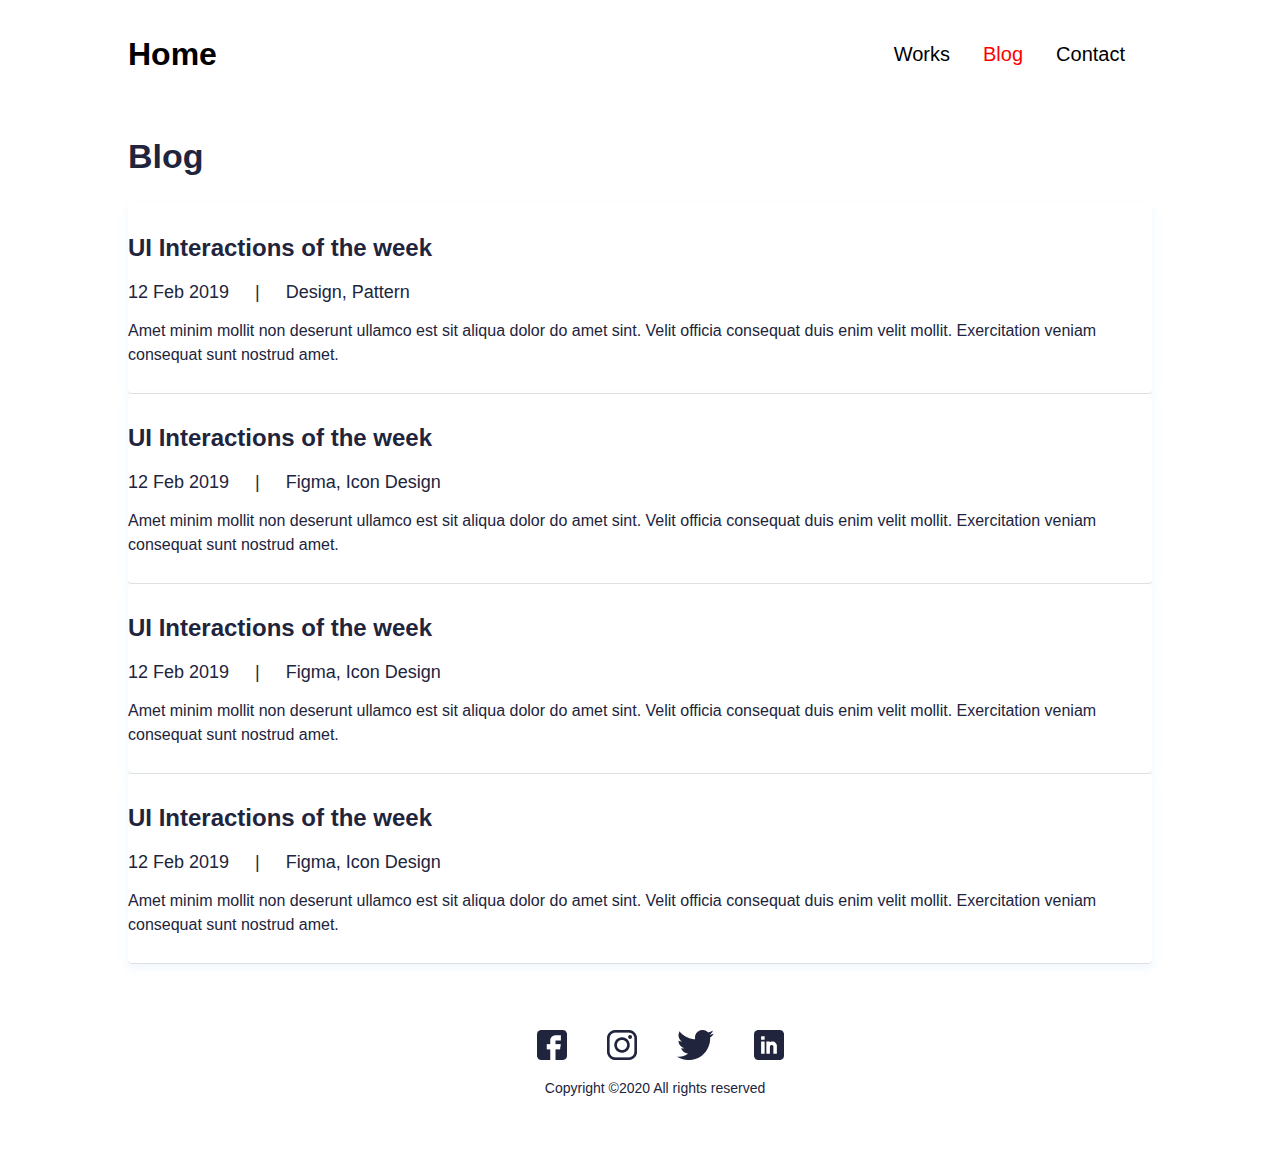
<file: blog.html>
<!DOCTYPE html>
<html lang="en">
<head>
    <meta charset="UTF-8">
    <meta http-equiv="X-UA-Compatible" content="IE=edge">
    <meta name="viewport" content="width=device-width, initial-scale=1.0">
    <link rel="stylesheet" href="css/blog.css">
    <title>Blog</title>
</head>
<body>
    <header>
        <div class="container">
            <div class="navbar">
                <h1 class="home">Home</h1>
                <ul>
                    <li>
                        <a href="#" class="works">Works</a>
                    </li>
                    <li>
                        <a href="#" class="blog">Blog</a>
                    </li>
                    <li>
                        <a href="#" class="contact">Contact</a>
                    </li>
                </ul>
            </div>
        </div>
    </header>
    <main>
        <div class="container">
            <div class="recentPosts_title">
                <h2>Blog</h2>
            </div>
            <div class="recentPosts_wrapper">
                <div class="recentPosts_card">
                    <h2>UI Interactions of the week</h2>
                    <div class="date">
                        <p>12 Feb 2019</p>
                        <p>|</p>
                        <p>Design, Pattern</p>
                    </div>
                    <p class="text">Amet minim mollit non deserunt ullamco est sit aliqua dolor do amet sint. Velit
                        officia consequat duis enim velit mollit. Exercitation veniam consequat sunt nostrud amet.
                    </p>
                </div>
                <div class="recentPosts_card">
                    <h2>UI Interactions of the week</h2>
                    <div class="date">
                        <p>12 Feb 2019</p>
                        <p>|</p>
                        <p>Figma, Icon Design</p>
                    </div>
                    <p class="text">Amet minim mollit non deserunt ullamco est sit aliqua dolor do amet sint. Velit
                        officia consequat duis enim velit mollit. Exercitation veniam consequat sunt nostrud amet.
                    </p>
                </div>
                <div class="recentPosts_card">
                    <h2>UI Interactions of the week</h2>
                    <div class="date">
                        <p>12 Feb 2019</p>
                        <p>|</p>
                        <p>Figma, Icon Design</p>
                    </div>
                    <p class="text">Amet minim mollit non deserunt ullamco est sit aliqua dolor do amet sint. Velit
                        officia consequat duis enim velit mollit. Exercitation veniam consequat sunt nostrud amet.
                    </p>
                </div>
                <div class="recentPosts_card">
                    <h2>UI Interactions of the week</h2>
                    <div class="date">
                        <p>12 Feb 2019</p>
                        <p>|</p>
                        <p>Figma, Icon Design</p>
                    </div>
                    <p class="text">Amet minim mollit non deserunt ullamco est sit aliqua dolor do amet sint. Velit
                        officia consequat duis enim velit mollit. Exercitation veniam consequat sunt nostrud amet.
                    </p>
                </div>
            </div>
        </div>
    </main>
    <footer>
        <div class="container">
            <div class="footer">
                <div>
                    <ul>
                        <li>
                            <a href="#">
                                <img src="src/img/fb.png" alt="">
                            </a>
                        </li>
                        <li>
                            <a href="#">
                                <img src="src/img/insta.png" alt="">
                            </a>
                        </li>
                        <li>
                            <a href="#">
                                <img src="src/img/twitter.png" alt="">
                            </a>
                        </li>
                        <li>
                            <a href="#">
                                <img src="src/img/Linkedin.png" alt="">
                            </a>
                        </li>
                    </ul>
                </div>
                <p>Copyright ©2020 All rights reserved </p>
            </div>
        </div>
    </footer>

    <script src="JS/blog.js">

    </script>
</body>
</html>
</file>
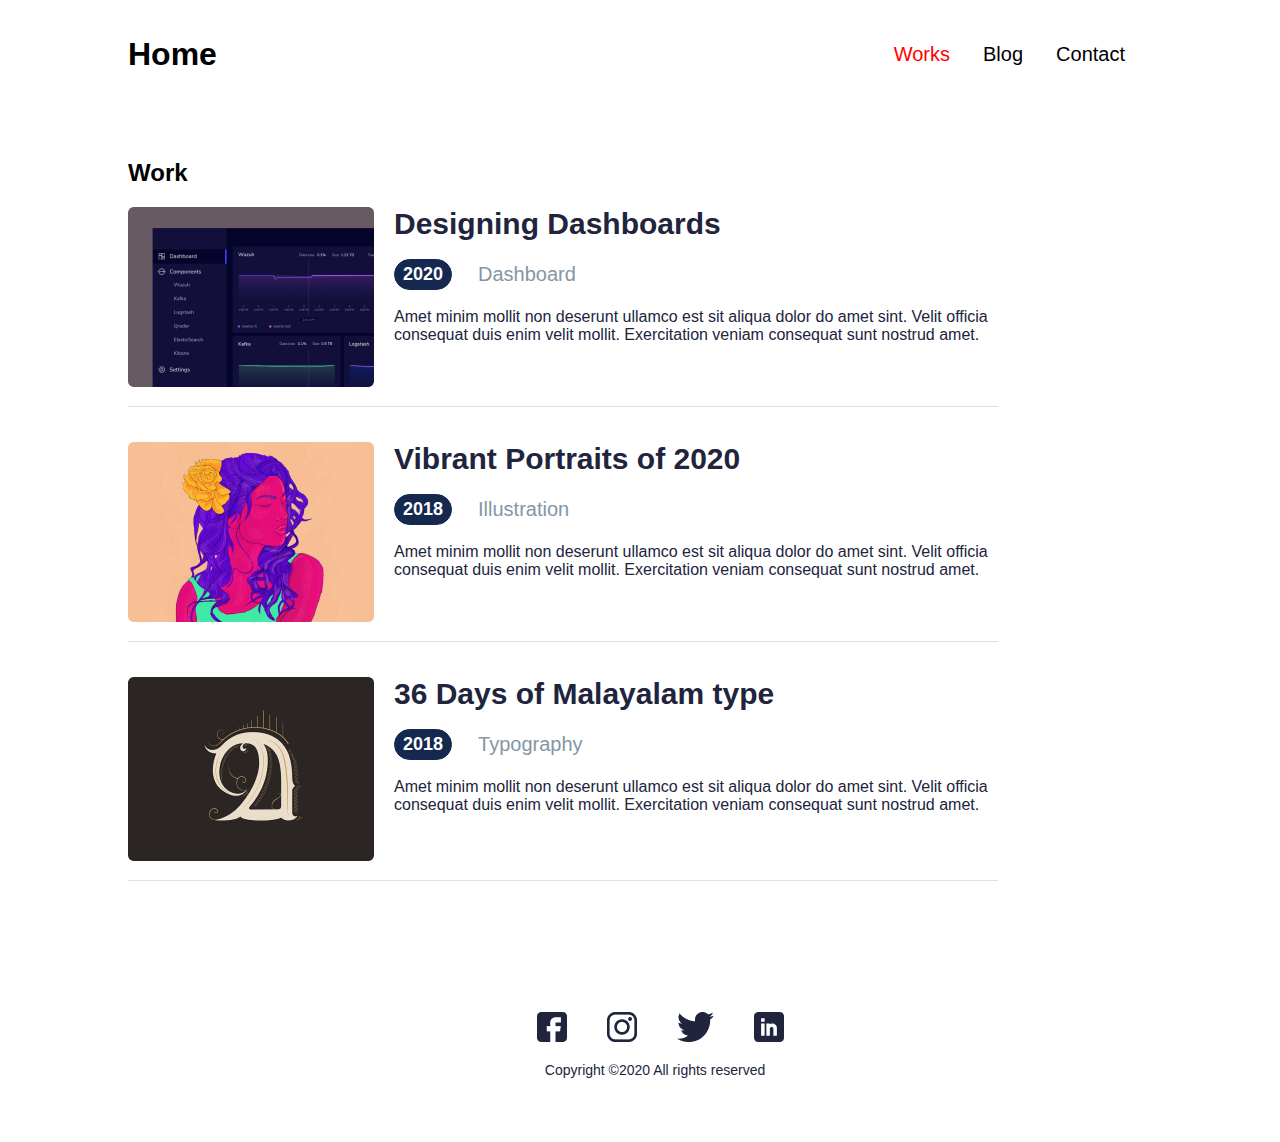
<file: work.html>
<!DOCTYPE html>
<html lang="en">
<head>
    <meta charset="UTF-8">
    <meta http-equiv="X-UA-Compatible" content="IE=edge">
    <meta name="viewport" content="width=device-width, initial-scale=1.0">
    <link rel="stylesheet" href="css/work.css">
    <title>Work</title>
</head>
<body>
    <header>
        <div class="container">
            <div class="navbar">
                <h1 class="home">Home</h1>
                <ul>
                    <li>
                        <a href="#" class="works">Works</a>
                    </li>
                    <li>
                        <a href="#" class="blog">Blog</a>
                    </li>
                    <li>
                        <a href="#" class="contact">Contact</a>
                    </li>
                </ul>
            </div>
        </div>
    </header>
    <main>
        <div class="container">
            <div class="featuredWorks">
                <h2 class="title">Work</h2>
                <div class="featuredWorks_wrapper">
                    <div class="featureWorks_card">
                        <div class="featureWorks_card-left">
                            <img src="src/img/work1.png" alt="">
                        </div>
                        <div class="featureWorks_card-right">
                            <h2>Designing Dashboards</h2>
                            <div class="link">
                                <p>2020</p>
                                <a href="#">Dashboard</a>
                            </div>
                            <div class="text">
                                Amet minim mollit non deserunt ullamco est sit aliqua dolor do amet sint. Velit officia consequat duis enim velit mollit. Exercitation veniam consequat sunt nostrud amet.
                            </div>
                        </div>
                    </div>
                    <div class="featureWorks_card">
                        <div class="featureWorks_card-left">
                            <img src="src/img/work2.png" alt="">
                        </div>
                        <div class="featureWorks_card-right">
                            <h2>Vibrant Portraits of 2020</h2>
                            <div class="link">
                                <p>2018</p>
                                <a href="#">Illustration</a>
                            </div>
                            <div class="text">
                                Amet minim mollit non deserunt ullamco est sit aliqua dolor do amet sint. Velit officia consequat duis enim velit mollit. Exercitation veniam consequat sunt nostrud amet.
                            </div>
                        </div>
                    </div>
                    <div class="featureWorks_card">
                        <div class="featureWorks_card-left">
                            <img src="src/img/work3.png" alt="">
                        </div>
                        <div class="featureWorks_card-right">
                            <h2>36 Days of Malayalam type</h2>
                            <div class="link">
                                <p>2018</p>
                                <a href="#">Typography</a>
                            </div>
                            <div class="text">
                                Amet minim mollit non deserunt ullamco est sit aliqua dolor do amet sint. Velit officia consequat duis enim velit mollit. Exercitation veniam consequat sunt nostrud amet.
                            </div>
                        </div>
                    </div>
                </div>
            </div>
        </div>
    </main>
    <footer>
        <div class="container">
            <div class="footer">
                <div>
                    <ul>
                        <li>
                            <a href="#">
                                <img src="src/img/fb.png" alt="">
                            </a>
                        </li>
                        <li>
                            <a href="#">
                                <img src="src/img/insta.png" alt="">
                            </a>
                        </li>
                        <li>
                            <a href="#">
                                <img src="src/img/twitter.png" alt="">
                            </a>
                        </li>
                        <li>
                            <a href="#">
                                <img src="src/img/Linkedin.png" alt="">
                            </a>
                        </li>
                    </ul>
                </div>
                <p>Copyright ©2020 All rights reserved </p>
            </div>
        </div>
    </footer>
    <script src="JS/work.js">

    </script>
</body>
</html>
</file>
<file: css/blog.css>
body {
    margin: 0;
    font-family: 'Heebo', sans-serif;
}

.container {
    width: 80%;
    margin: 0 auto;
}


/*HEADER*/
.navbar {
    display: flex;
    align-items: center;
    justify-content: space-between;
}
.navbar h1 {
    cursor: pointer;
}
.navbar ul{
    display: flex;
    justify-content: flex-end;
    gap: 33px;
    padding: 27px;
    list-style: none;
}
.navbar ul li a {
    font-size: 20px;
    font-weight: 500;
    text-decoration: none;
    color: black;
}
.navbar ul li a:hover {
    color: #FF6464;
}
.navbar ul li .blog {
    color: red;
}


/*MAIN*/
.recentPosts_title h2 {
    font-weight: 700;
    font-size: 34px;
    color: #21243D;
}
.recentPosts_card {
    background: #FFFFFF;
    box-shadow: 0px 4px 10px rgba(187, 225, 250, 0.25);
    border-radius: 4px;
    padding: 10px 0;
    cursor: pointer;
    border-bottom: 1px solid #E0E0E0;
}
.recentPosts_card h2 {
    font-weight: 700;
    font-size: 24px;
    color: #21243D;
}
.date {
    display: flex;
    gap: 26px;
}
.date p {
    font-weight: 400;
    font-size: 18px;
    color: #21243D;
    margin: 0;
}
.recentPosts_card .text {
    font-weight: 400;
    font-size: 16px;
    line-height: 24px;
    color: #21243D;
}

/*footer*/
.footer{
    text-align: center;
    padding: 50px 0;
}
.footer ul {
    list-style: none;
    display: flex;
    justify-content: center;
    align-items: center;
    gap: 40px;
}
.footer ul li {
    text-decoration: none;
    color: #21243D;
    transition: 0.3;
}
.footer p {
    font-weight: 400;
    font-size: 14px;
    color: #21243D;
    padding-left: 30px;
    cursor: pointer;
}
.footer p:hover {
    color: #00A8CC;
}
</file>
<file: css/work.css>
body {
    margin: 0;
    font-family: 'Heebo', sans-serif;
}

.container {
    width: 80%;
    margin: 0 auto;
}


/*HEADER*/
.navbar {
    display: flex;
    align-items: center;
    justify-content: space-between;
}
.navbar h1 {
    cursor: pointer;
}
.navbar ul{
    display: flex;
    justify-content: flex-end;
    gap: 33px;
    padding: 27px;
    list-style: none;
}
.navbar ul li a {
    font-size: 20px;
    font-weight: 500;
    text-decoration: none;
    color: black;
}
.navbar ul li a:hover {
    color: #FF6464;
}
.navbar ul li .works {
    color: red;
}


/*featuredWorks*/
.featuredWorks{
    padding: 30px 0;
}
.featuredWorks .title {
    cursor: pointer;
}
.featureWorks_card {
    width: 85%;
    display: flex;
    gap: 20px;
    border-bottom: 1px solid #E0E0E0;
    padding-bottom: 15px;
    margin-bottom: 35px;
    cursor: pointer;
}
.featureWorks_card-right h2 {
    font-weight: 700;
    font-size: 30px;
    color: #21243D;
    margin: 0;
}
.featureWorks_card-right .link {
    display: flex;
    align-items: center;
    gap: 26px;
}
.featureWorks_card-right .link p {
    font-weight: 700;
    font-size: 18px;
    color: #FFFFFF;
    background: #142850;
    border: 1px solid #142850;
    border-radius: 16px;
    padding: 4px 8px;
}
.featureWorks_card-right .link a {
    font-weight: 400;
    font-size: 20px;
    color: #8695A4;
    text-decoration: none;
}
.featureWorks_card-right .text {
    font-weight: 400;
    font-size: 16px;
    color: #21243D;
}

/*footer*/
.footer{
    text-align: center;
    padding: 50px 0;
}
.footer ul {
    list-style: none;
    display: flex;
    justify-content: center;
    align-items: center;
    gap: 40px;
}
.footer ul li {
    text-decoration: none;
    color: #21243D;
    transition: 0.3;
}
.footer p {
    font-weight: 400;
    font-size: 14px;
    color: #21243D;
    padding-left: 30px;
    cursor: pointer;
}
.footer p:hover {
    color: #00A8CC;
}
</file>
